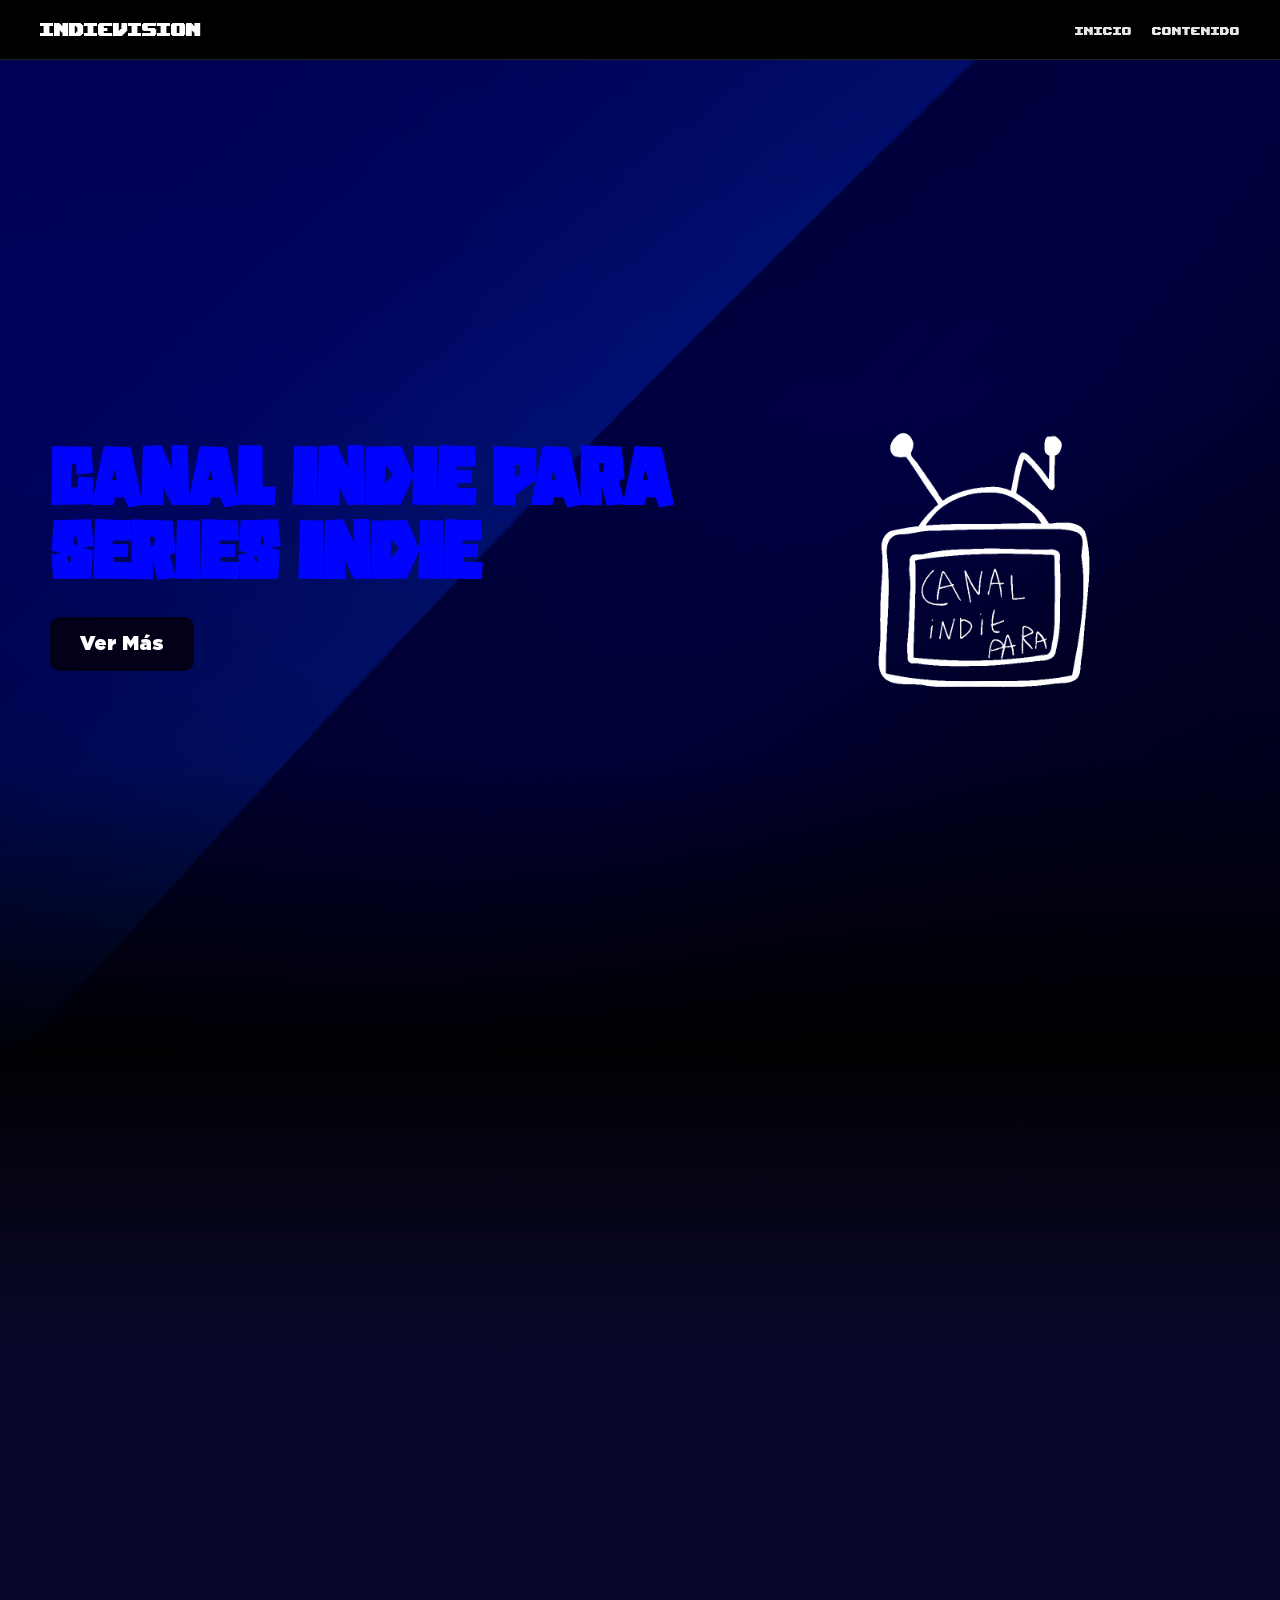
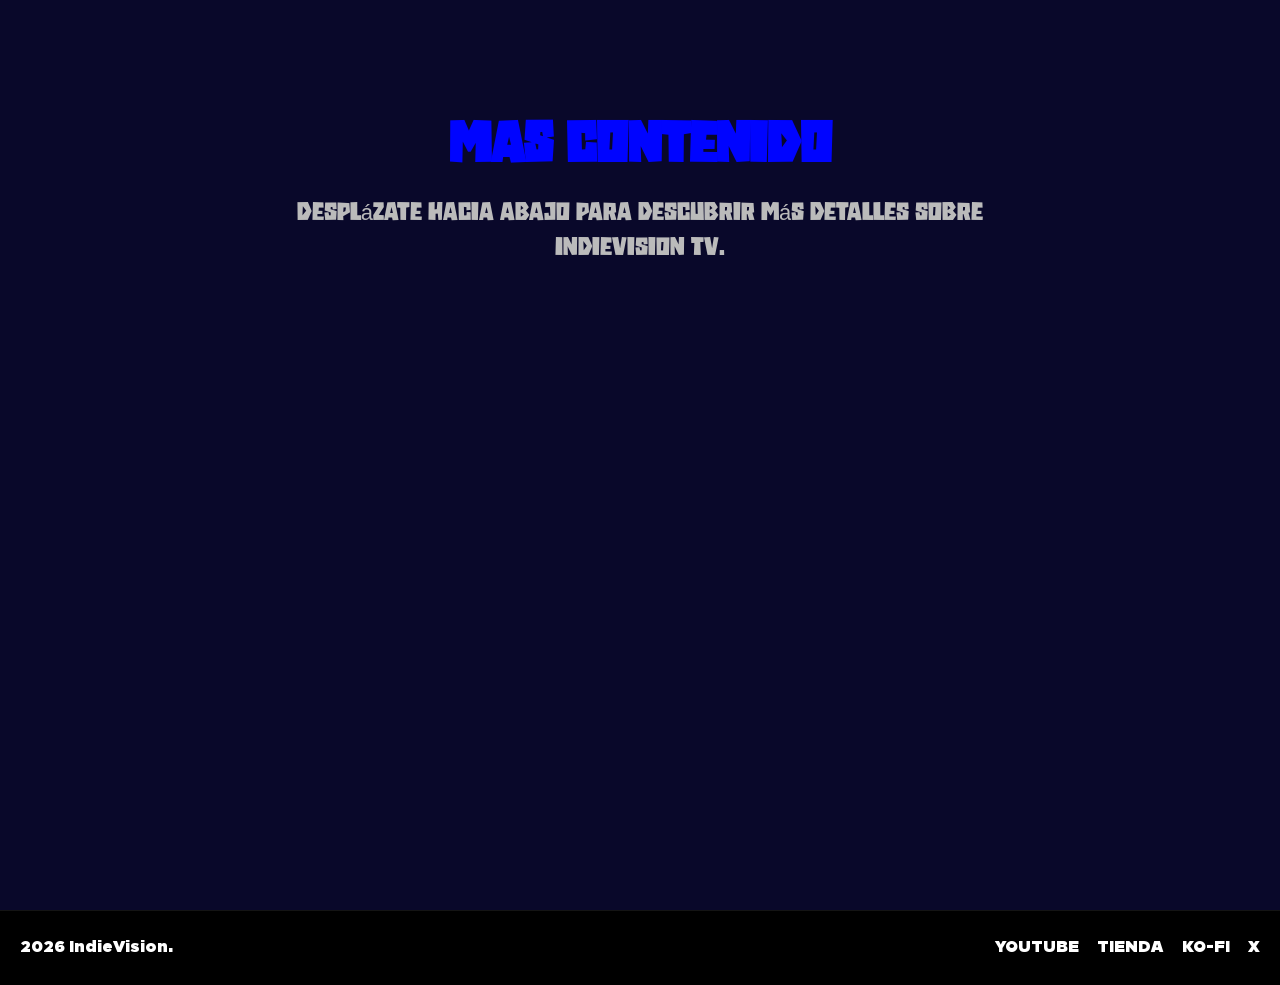
<file: index.html>
<!DOCTYPE html>
<html lang="es">

<head>
  <link rel="icon" href="imagenes/favicon.png" type="image/png">
  <meta charset="UTF-8">
  <meta name="viewport" content="width=device-width, initial-scale=1.0">

  <title>IndieVision TV</title>

  <link rel="stylesheet" href="style.css">
  <script src="script.js" defer></script>
</head>

<body>

  <header class="site-header">
    <a href="#inicio" class="brand">IndieVision</a>
    <nav class="nav-links">
      <a href="#inicio">Inicio</a>
      <a href="#contenido">Contenido</a>
    </nav>
  </header>

  <section class="hero" id="inicio">

    <!-- IZQUIERDA -->

    <div class="left">

      <h1>CANAL INDIE PARA SERIES INDIE</h1>

      <a href="#contenido" class="hero-button">Ver Más</a>

    </div>

    <!-- DERECHA -->

    <div class="right">

      <img src="Gif_1.gif"
           alt="GIF"
           class="gif">

    </div>

  </section>

  <section class="more" id="contenido">
    <div class="more-content">
      <h2>Mas contenido</h2>
      <p>Desplázate hacia abajo para descubrir más detalles sobre IndieVision TV.</p>
    </div>
  </section>

<footer class="footer">
  <div class="footer-row">
    <div class="footer-column links">
      <a href="https://youtube.com/@indievision-i7i?si=_l0GTs4Nd3qG5EfG">YOUTUBE</a>
      <a href="https://indievision-shop.fourthwall.com/">TIENDA</a>
      <a href="https://ko-fi.com/indievision">KO-FI</a>
      <a href="https://x.com/SoloparaGD60905">X</a>
    </div>

    <div class="footer-bottom">
      <p>2026 IndieVision.</p>
    </div>
  </div>
</footer>


</body>
</html>
</file>
<file: style.css>
@font-face {
  font-family: "chicalo";
  src: url(fuentes/CHICALO.OTF) format("truetype");
}

@font-face {
  font-family: "CN";
  src: url(fuentes/CN.TTF) format("truetype");
}

@font-face {
  font-family: "UP";
  src: url(fuentes/upheavtt.ttf) format("truetype");
}

html {
  scroll-behavior: smooth;
}

body {
  margin: 0;
  min-height: 100vh;
  background: #000000;
  color: rgb(0, 4, 255);
  font-family: "chicalo", Arial, sans-serif;
}

.site-header {
  position: sticky;
  top: 0;
  z-index: 10;
  display: flex;
  align-items: center;
  justify-content: space-between;
  padding: 18px 40px;
  background: rgba(0, 0, 0, 0.82);
  backdrop-filter: blur(10px);
  border-bottom: 1px solid rgba(255, 255, 255, 0.12);
  font-family: "UP", Arial, sans-serif;
}

.brand {
  color: #ffffff;
  font-size: 24px;
  font-weight: 700;
  text-decoration: none;
  letter-spacing: 1px;
  transition: color 0.3s ease, transform 0.3s ease, filter 0.3s ease;
}

.brand:hover {
  color: #2600ff;
  transform: scale(1.08);
  filter: drop-shadow(0 0 8px rgba(38, 0, 255, 0.5));
}

.nav-links {
  display: flex;
  gap: 20px;
}

.nav-links a {
  color: #e6e6e6;
  text-decoration: none;
  font-size: 16px;
  transition: color 0.3s ease, transform 0.3s ease;
}

.nav-links a:hover {
  color: #2600ff;
  transform: translateY(-2px);
}

.hero {
  position: relative;
  min-height: 100vh;

  display: flex;
  align-items: center;
  justify-content: space-around;

  padding: 50px;
  background: transparent;
  overflow: hidden;
  isolation: isolate;
}

.hero::before {
  content: "";
  position: absolute;
  inset: 0;
  background: linear-gradient(
      to bottom,
      rgba(0, 0, 0, 0.3) 0%,
      rgba(0, 0, 0, 0.25) 35%,
      rgba(0, 0, 0, 0.55) 100%
    ),
    url("imagenes/iv fondo.png") center/cover no-repeat;
  z-index: -1;
}

.hero::after {
  content: "";
  position: absolute;
  left: 0;
  right: 0;
  bottom: 0;
  height: 30%;
  background: linear-gradient(to top, rgba(0, 0, 0, 0.95), transparent);
  z-index: -1;
}

/* IZQUIERDA */

.left,
.right {
  position: relative;
  z-index: 1;
}

.left {
  width: 70%;
}

.left h1 {
  font-size: 70px;
  margin: 0;
}

.left p {
  font-size: 25px;
  color: #aaa;
}

/* BOTON */

.hero-button {
  display: inline-block;
  margin-top: 20px;
  background: #040018;
  color: rgb(255, 255, 255);
  border: none;
  padding: 15px 30px;
  font-size: 20px;
  border-radius: 10px;
  cursor: pointer;
  text-decoration: none;
  transition: transform 0.3s ease, background 0.3s ease, box-shadow 0.3s ease;
  font-family: "CN", Arial, sans-serif;
}

.hero-button:hover {
  transform: translateY(-3px) scale(1.03);
  background: #111111;
  box-shadow: 0 8px 18px rgba(38, 0, 255, 0.25);
}

/* DERECHA */

.right {
  width: 50%;
  display: flex;
  justify-content: center;
}

/* GIF */

.gif {
  width: min(1000px, 90%);

  animation: fadeUp 1.5s ease, float 3s ease-in-out infinite;
}

/* ANIMACION */

@keyframes fadeUp {

  from {
    opacity: 0;
    transform: translateY(80px);
  }

  to {
    opacity: 1;
    transform: translateY(0);
  }

}

@keyframes float {

  0% {
    transform: translateY(0px);
  }

  50% {
    transform: translateY(-10px);
  }

  100% {
    transform: translateY(0px);
  }

}

@media (max-width: 768px) {

  .site-header {
    flex-direction: column;
    gap: 10px;
    padding: 14px 20px;
  }

  .nav-links {
    gap: 14px;
    flex-wrap: wrap;
    justify-content: center;
  }

  .hero {

    flex-direction: column-reverse;

    text-align: center;

    padding: 20px;
  }

  .left,
  .right {

    width: 100%;
  }

  .left h1 {

    font-size: clamp(40px, 10vw, 70px);
  }

  .left p {

    font-size: clamp(18px, 4vw, 25px);
  }

  .gif {

    width: min(300px, 90%);

    margin-bottom: 30px;
  }

}

.more {
  position: relative;
  min-height: 130vh;
  padding: 140px 50px 140px;
  background: linear-gradient(180deg, rgba(0, 0, 0, 0.9) 0%, rgba(0, 0, 0, 0) 20%), #09082a;
  display: flex;
  align-items: center;
  justify-content: center;
  overflow: hidden;
}

.more::before {
  content: "";
  position: absolute;
  top: -18%;
  left: 0;
  right: 0;
  height: 32%;
  background: #000000;
  transform: skewY(-8deg);
  transform-origin: bottom left;
  z-index: -1;
}

.more::after {
  content: "";
  position: absolute;
  left: 0;
  right: 0;
  bottom: -12%;
  height: 22%;
  background: #000000;
  transform: skewY(-8deg);
  transform-origin: top left;
  z-index: -1;
}

.more-content {
  max-width: 800px;
  text-align: center;
}

.more-content h2 {
  font-size: 50px;
  margin-bottom: 20px;
}

.more-content p {
  font-size: 22px;
  color: #bbb;
  line-height: 1.6;
}

.footer {
  display: flex;
  flex-direction: column;
  align-items: flex-end;
  padding: 24px 20px;
  background: #000000;
  color: #ffffff;
  border-top: 1px solid rgba(255, 255, 255, 0.08);
  font-family: "CN", Arial, sans-serif;
}

.footer-row {
  display: flex;
  flex-direction: row-reverse;
  justify-content: space-between;
  align-items: center;
  width: 100%;
  gap: 20px;
  flex-wrap: nowrap;
}

.footer-column {
  display: flex;
  flex-direction: row;
  align-items: center;
  justify-content: flex-end;
  gap: 18px;
  text-align: right;
  white-space: nowrap;
}

.footer-column a {
  display: inline-block;
  color: #ffffff;
  text-decoration: none;
  line-height: 1.6;
  transition: color 0.3s ease, transform 0.3s ease;
}

.footer-column a:hover {
  color: #2600ff;
  transform: translateY(-2px);
}

.footer-bottom {
  text-align: right;
  white-space: nowrap;
}

.footer-bottom p {
  margin: 0;
}
</file>
